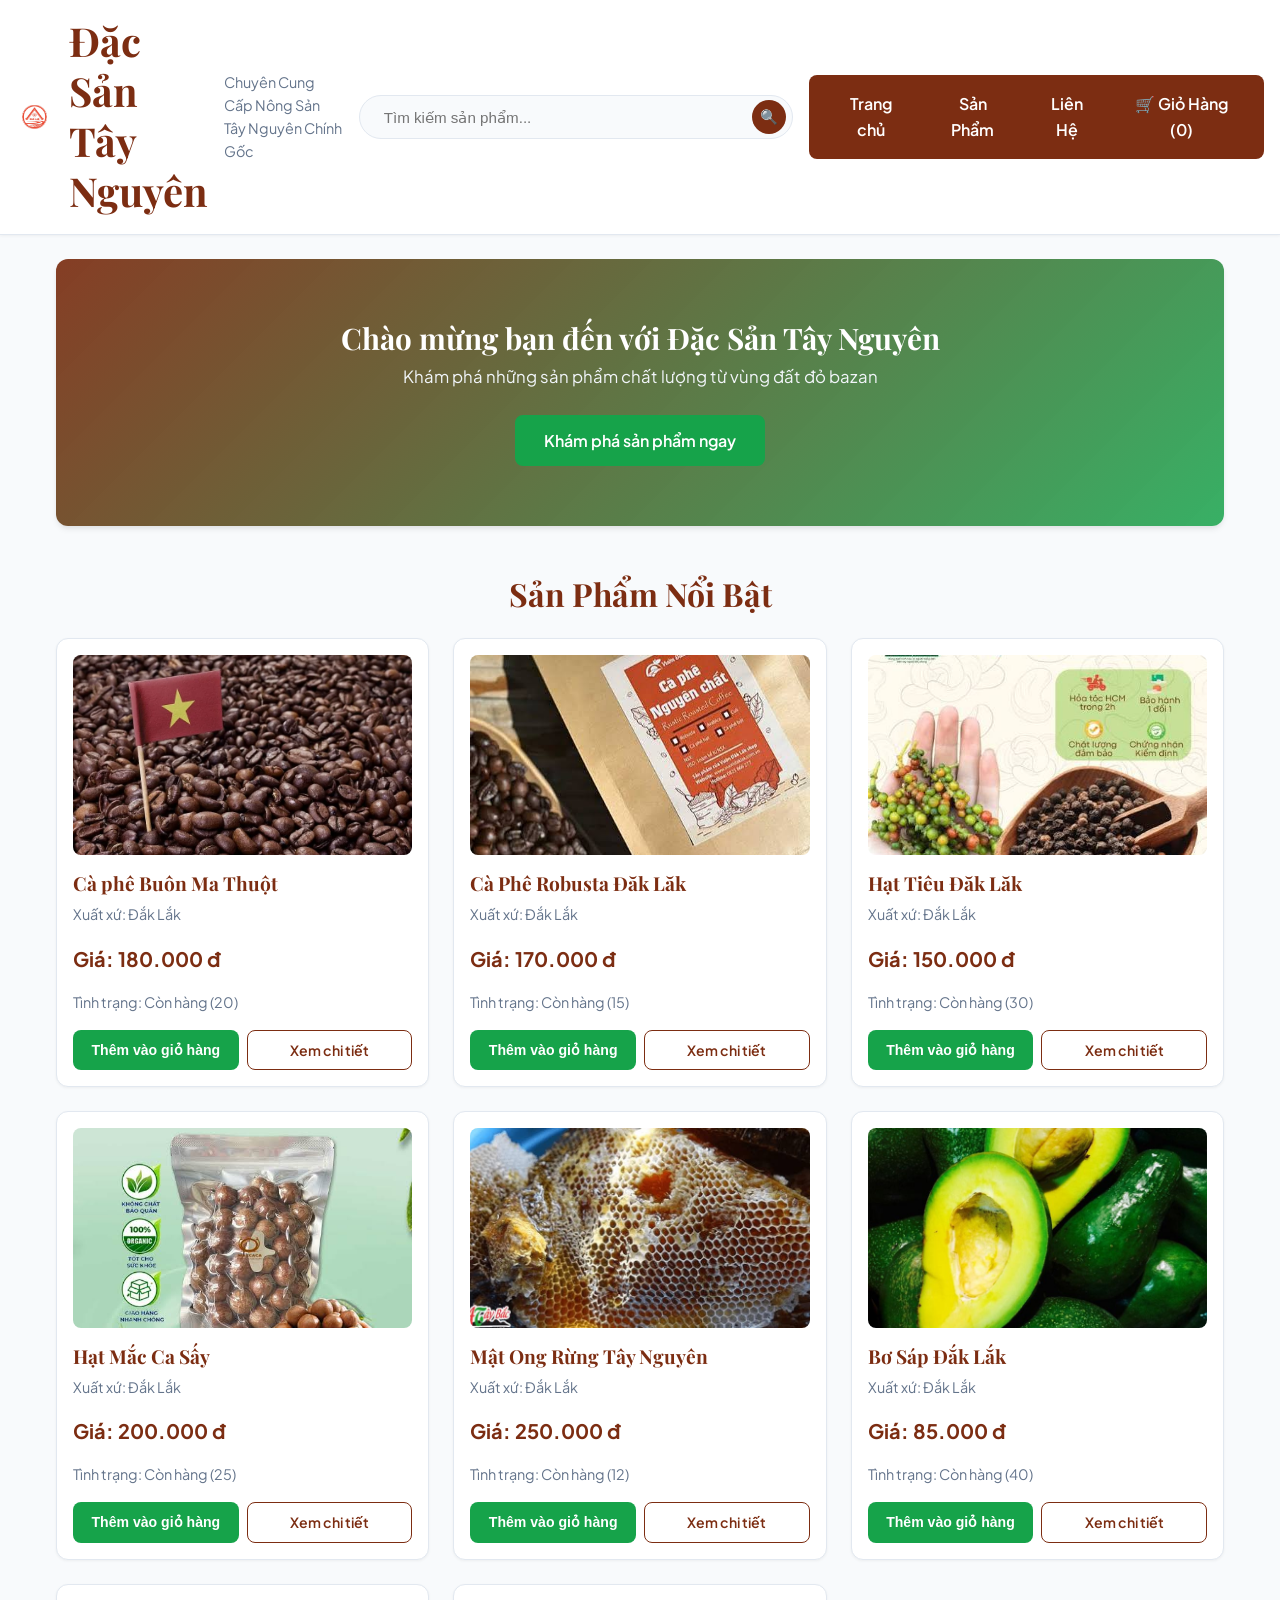
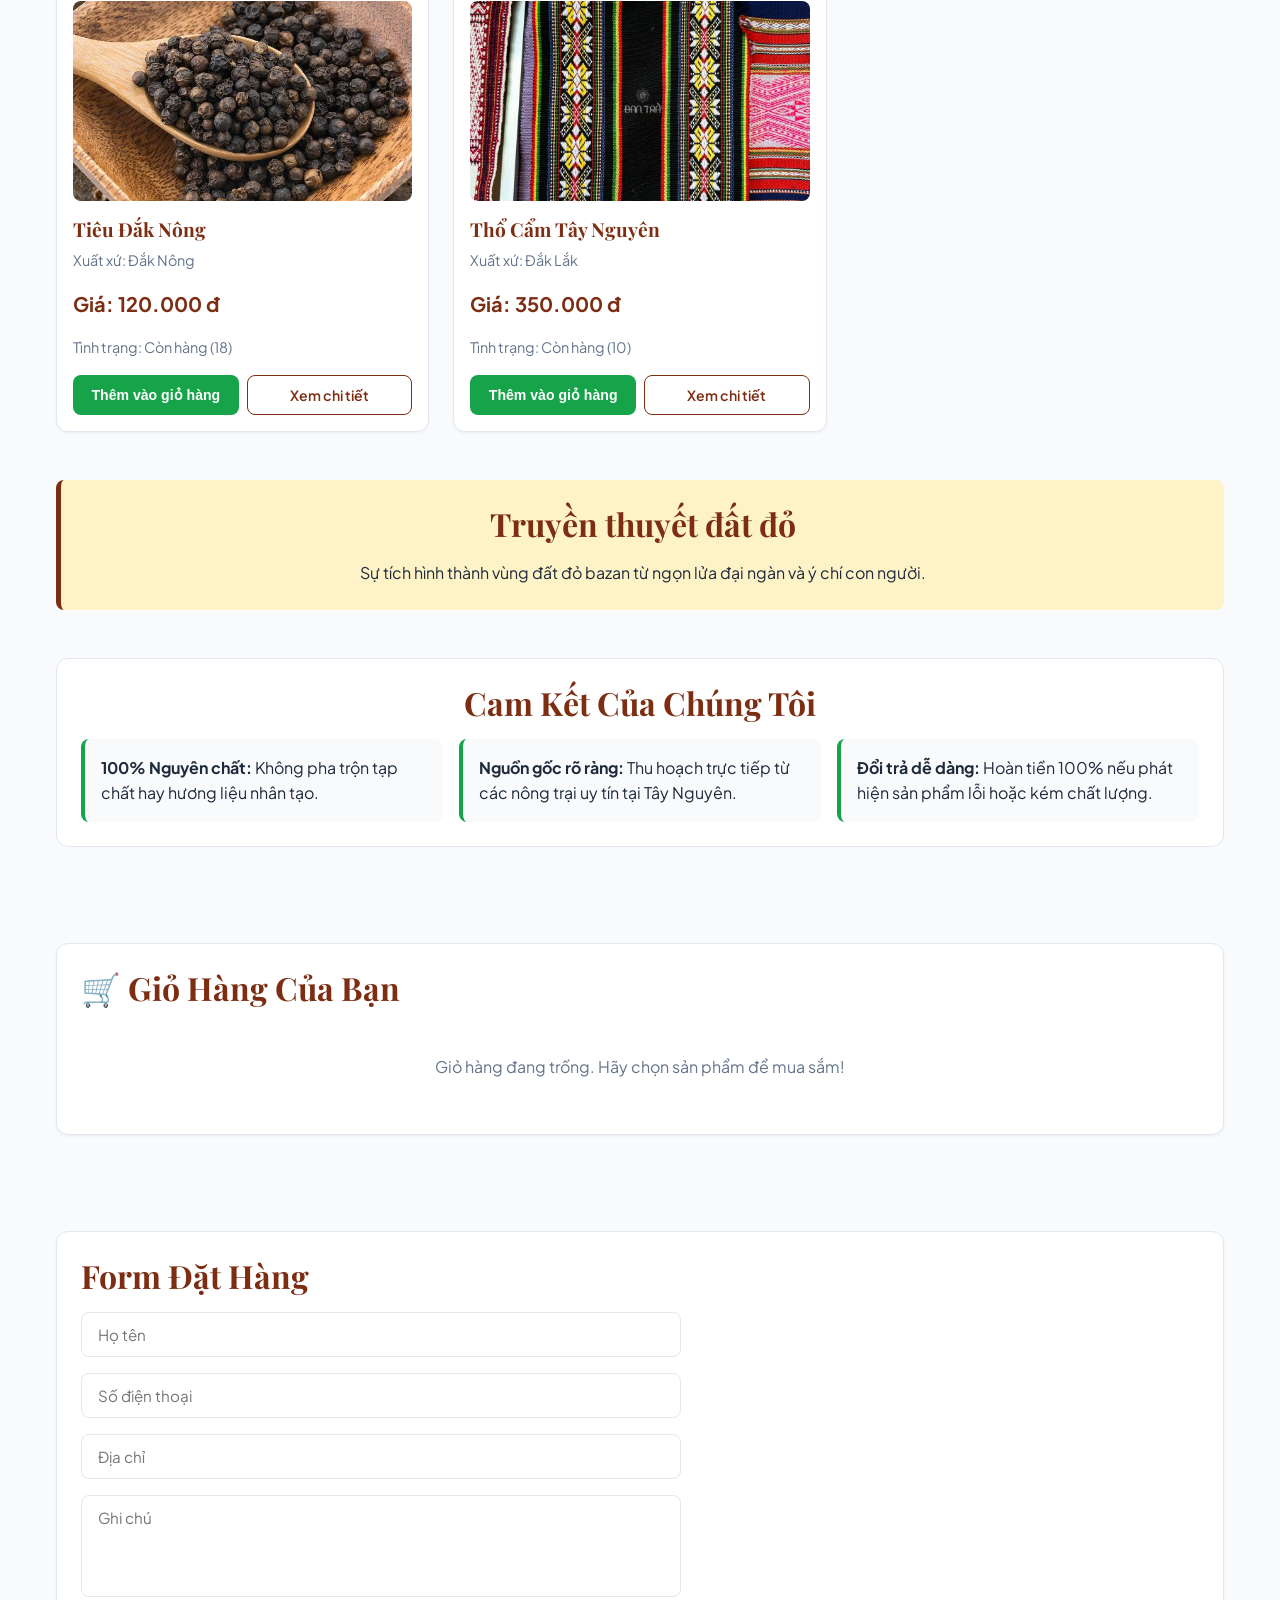
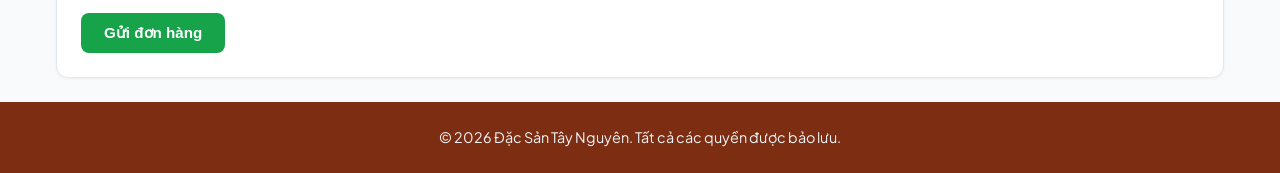
<file: index.html>
<!DOCTYPE html>
<html lang="vi">

<head>
    <meta charset="UTF-8">
    <meta name="viewport" content="width=device-width, initial-scale=1.0">
    <title>Đặc sản Tây Nguyên - Nông Sản Chính Gốc</title>
    <link rel="stylesheet" href="Css/style.css">
    <script src="js/main.js" defer></script>
</head>

<body>
    <header>
        <div class="logo">
            <a href="index.html">
                <img src="images/Logo Tây Nguyên.png" alt="Logo thương hiệu Đặc Sản Tây Nguyên">
            </a>
        </div>
        <h1 class="site-title">Đặc Sản Tây Nguyên</h1>
        <p class="site-description">Chuyên Cung Cấp Nông Sản Tây Nguyên Chính Gốc</p>
        <div class="search-container">
            <div class="search-box">
                <input type="search" id="search-input" placeholder="Tìm kiếm sản phẩm..." aria-label="Tìm kiếm sản phẩm" autocomplete="off">
                <button type="button" id="search-btn" aria-label="Tìm kiếm">🔍</button>
            </div>
            <div id="search-results-dropdown" class="search-results-dropdown"></div>
        </div>
        <nav aria-label="Điều hướng chính">
            <ul>
                <li><a href="index.html">Trang chủ</a></li>
                <li><a href="products.html">Sản Phẩm</a></li>
                <li><a href="contact.html">Liên Hệ</a></li>
                <li><a href="#cart-section">🛒 Giỏ Hàng (<span id="cart-count">0</span>)</a></li>
            </ul>

        </nav>
    </header>
    <main>
        <section class="hero-banner" aria-label="Giới thiệu chung">
            <h2>Chào mừng bạn đến với Đặc Sản Tây Nguyên</h2>
            <p>Khám phá những sản phẩm chất lượng từ vùng đất đỏ bazan</p>
            <a href="products.html" class="btn">Khám phá sản phẩm ngay</a>
        </section>
        <section class="featured-products" aria-label="Sản phẩm nổi bật">
            <h2>Sản Phẩm Nổi Bật</h2>
            <div class="product-list" id="product-list">
                <!-- Sản phẩm được tự động render bằng DOM từ file main.js -->
            </div>
        </section>

        <section class="regional-story">
            <h2> Truyền thuyết đất đỏ </h2>
            <p>Sự tích hình thành vùng đất đỏ bazan từ ngọn lửa đại ngàn và ý chí con người.</p>
        </section>
        <section class="quality-commitment">
            <h2>Cam Kết Của Chúng Tôi</h2>
            <ul>
                <li><strong>100% Nguyên chất:</strong> Không pha trộn tạp chất hay hương liệu nhân tạo.</li>
                <li><strong>Nguồn gốc rõ ràng:</strong> Thu hoạch trực tiếp từ các nông trại uy tín tại Tây Nguyên.
                </li>
                <li><strong>Đổi trả dễ dàng:</strong> Hoàn tiền 100% nếu phát hiện sản phẩm lỗi hoặc kém chất lượng.
                </li>
            </ul>
        </section>

        <!-- Khu Vực Giỏ Hàng -->
        <section id="cart-section" class="cart-section">
            <h2>🛒 Giỏ Hàng Của Bạn</h2>
            <div id="cart-items-container">
                <p class="empty-cart-msg">Giỏ hàng đang trống. Hãy chọn sản phẩm để mua sắm!</p>
            </div>
        </section>

        <!-- Form Đặt Hàng -->
        <section class="order-section">
            <h2>Form Đặt Hàng</h2>
            <form id="order-form">
                <input type="text" id="customer-name" placeholder="Họ tên">
                <input type="text" id="phone" placeholder="Số điện thoại">
                <input type="text" id="address" placeholder="Địa chỉ">
                <textarea id="note" placeholder="Ghi chú" rows="4"></textarea>
                <button type="submit" class="btn btn-secondary">Gửi đơn hàng</button>
            </form>
        </section>
    </main>
    <footer>
        <div class="copyright">
            <p>&copy; 2026 Đặc Sản Tây Nguyên. Tất cả các quyền được bảo lưu.</p>
        </div>
    </footer>
</body>

</html>
</file>
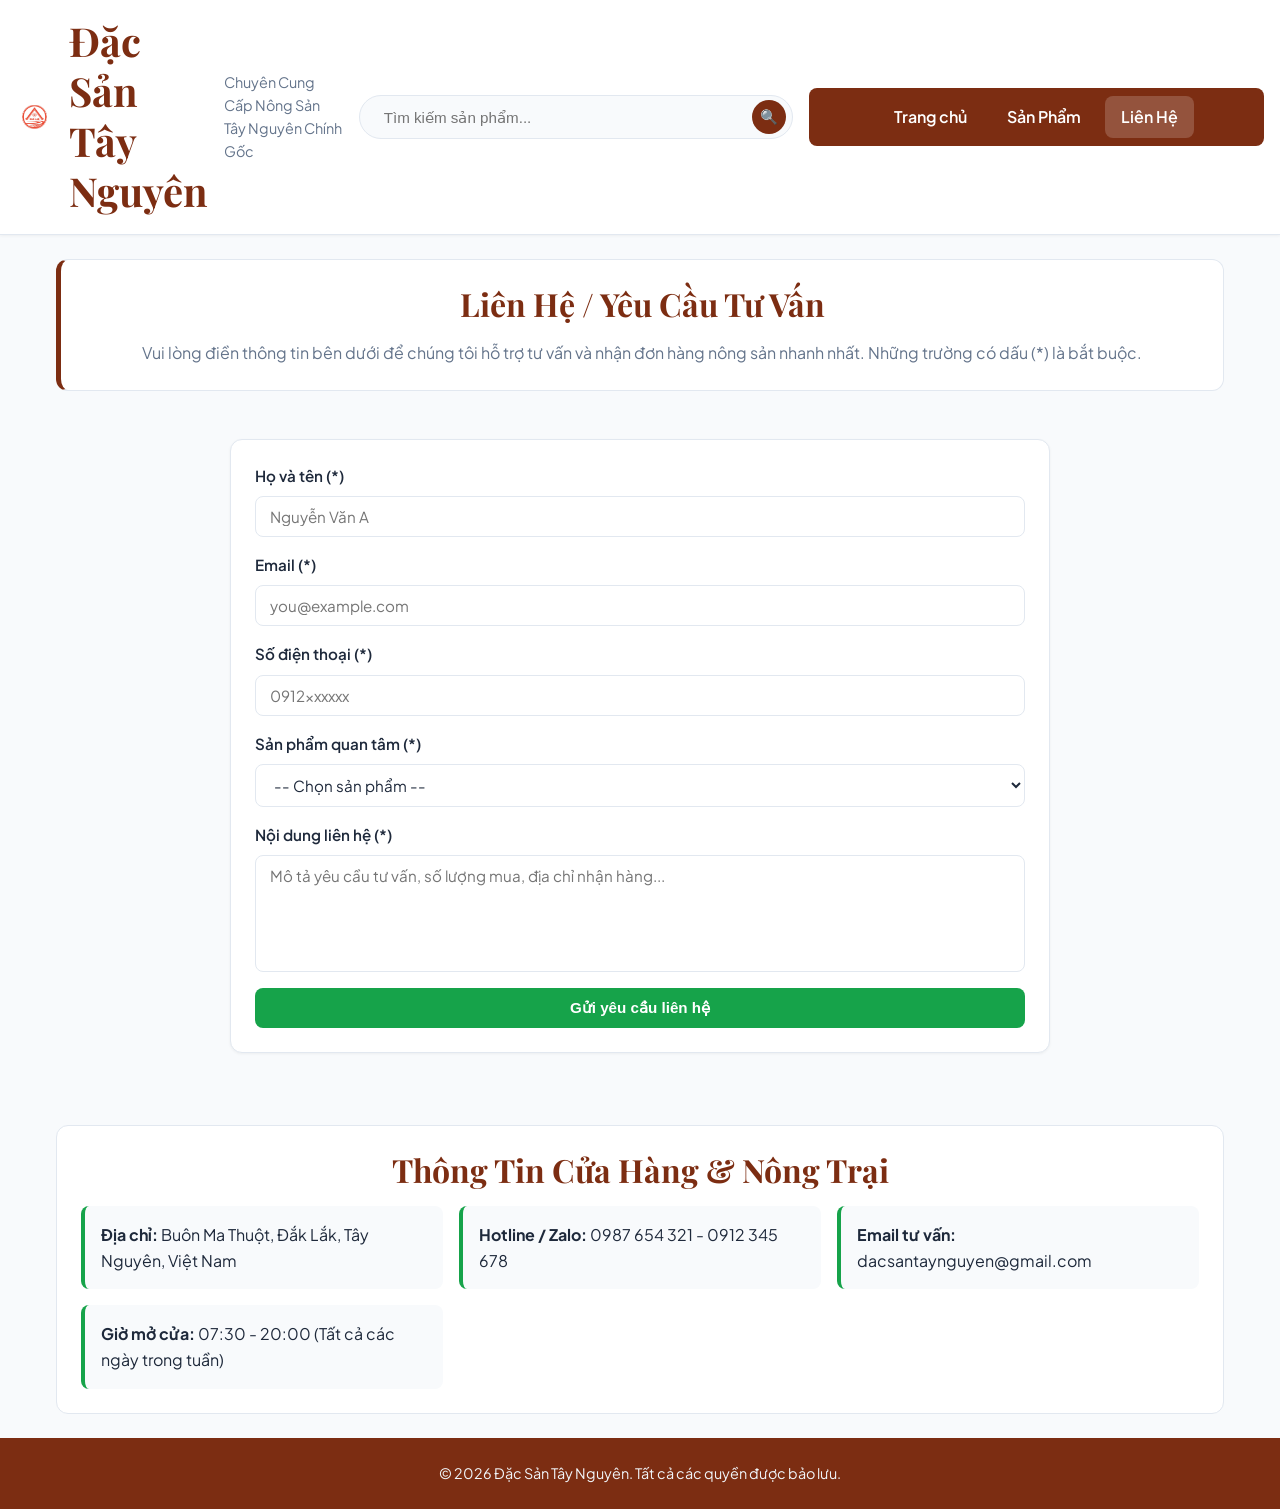
<file: contact.html>
<!DOCTYPE html>
<html lang="vi">

<head>
    <meta charset="UTF-8">
    <meta name="viewport" content="width=device-width, initial-scale=1.0">
    <title>Liên Hệ - Đặc Sản Tây Nguyên</title>
    <meta name="description"
        content="Liên hệ với cửa hàng Đặc Sản Tây Nguyên để nhận tư vấn mua nông sản sạch chính gốc.">
    <link rel="stylesheet" href="Css/style.css">
    <script src="js/main.js" defer></script>
</head>

<body>

    <header>
        <div class="logo">
            <a href="index.html">
                <img src="images/Logo Tây Nguyên.png" alt="Logo thương hiệu Đặc Sản Tây Nguyên">
            </a>
        </div>
        <h1 class="site-title">Đặc Sản Tây Nguyên</h1>
        <p class="site-description">Chuyên Cung Cấp Nông Sản Tây Nguyên Chính Gốc</p>
        <div class="search-container">
            <div class="search-box">
                <input type="search" id="search-input" placeholder="Tìm kiếm sản phẩm..." aria-label="Tìm kiếm sản phẩm"
                    autocomplete="off">
                <button type="button" id="search-btn" aria-label="Tìm kiếm">🔍</button>
            </div>
            <div id="search-results-dropdown" class="search-results-dropdown"></div>
        </div>
        <nav aria-label="Điều hướng chính">
            <ul>
                <li><a href="index.html">Trang chủ</a></li>
                <li><a href="products.html">Sản Phẩm</a></li>
                <li><a href="contact.html" aria-current="page">Liên Hệ</a></li>
            </ul>
        </nav>
    </header>

    <!-- NỘI DUNG CHÍNH -->
    <main>
        <section class="page-intro">
            <h2>Liên Hệ / Yêu Cầu Tư Vấn</h2>
            <p>Vui lòng điền thông tin bên dưới để chúng tôi hỗ trợ tư vấn và nhận đơn hàng nông sản nhanh nhất. Những
                trường có dấu (*) là bắt buộc.</p>
        </section>

        <section class="contact-section" aria-label="Biểu mẫu liên hệ">
            <form class="contact-form" action="#" method="post">
                <div class="form-row">
                    <label for="fullname">Họ và tên (*)</label>
                    <input type="text" id="fullname" name="fullname" placeholder="Nguyễn Văn A" required>
                </div>

                <div class="form-row">
                    <label for="email">Email (*)</label>
                    <input type="email" id="email" name="email" placeholder="you@example.com" required>
                </div>

                <div class="form-row">
                    <label for="phone">Số điện thoại (*)</label>
                    <input type="tel" id="phone" name="phone" placeholder="0912xxxxxx" required>
                </div>

                <div class="form-row">
                    <label for="product">Sản phẩm quan tâm (*)</label>
                    <select id="product" name="product" required>
                        <option value="">-- Chọn sản phẩm --</option>
                        <option value="ca-phe">Cà Phê Robusta Đăk Lăk</option>
                        <option value="mac-ca">Hạt Mắc Ca Sấy</option>
                        <option value="hat-tieu">Hạt Tiêu Đăk Lăk</option>
                        <option value="mat-ong">Mật Ong Rừng Tây Nguyên</option>
                        <option value="bo-sap">Bơ Sáp Đắk Lắk</option>
                        <option value="tho-cam">Thổ Cẩm Tây Nguyên</option>
                        <option value="khac">Khác</option>
                    </select>
                </div>

                <div class="form-row">
                    <label for="message">Nội dung liên hệ (*)</label>
                    <textarea id="message" name="message" rows="5"
                        placeholder="Mô tả yêu cầu tư vấn, số lượng mua, địa chỉ nhận hàng..." required></textarea>
                </div>

                <div class="form-row btn-row">
                    <button type="submit" class="btn btn-secondary">Gửi yêu cầu liên hệ</button>
                </div>
            </form>
        </section>

        <section class="quality-commitment contact-details" aria-label="Thông tin liên hệ trực tiếp">
            <h2>Thông Tin Cửa Hàng & Nông Trại</h2>
            <ul>
                <li><strong>Địa chỉ:</strong> Buôn Ma Thuột, Đắk Lắk, Tây Nguyên, Việt Nam</li>
                <li><strong>Hotline / Zalo:</strong> 0987 654 321 - 0912 345 678</li>
                <li><strong>Email tư vấn:</strong> dacsantaynguyen@gmail.com</li>
                <li><strong>Giờ mở cửa:</strong> 07:30 - 20:00 (Tất cả các ngày trong tuần)</li>
            </ul>
        </section>
    </main>

    <!-- FOOTER GIỐNG TRANG INDEX -->
    <footer>
        <div class="copyright">
            <p>&copy; 2026 Đặc Sản Tây Nguyên. Tất cả các quyền được bảo lưu.</p>
        </div>
    </footer>
</body>

</html>
</file>
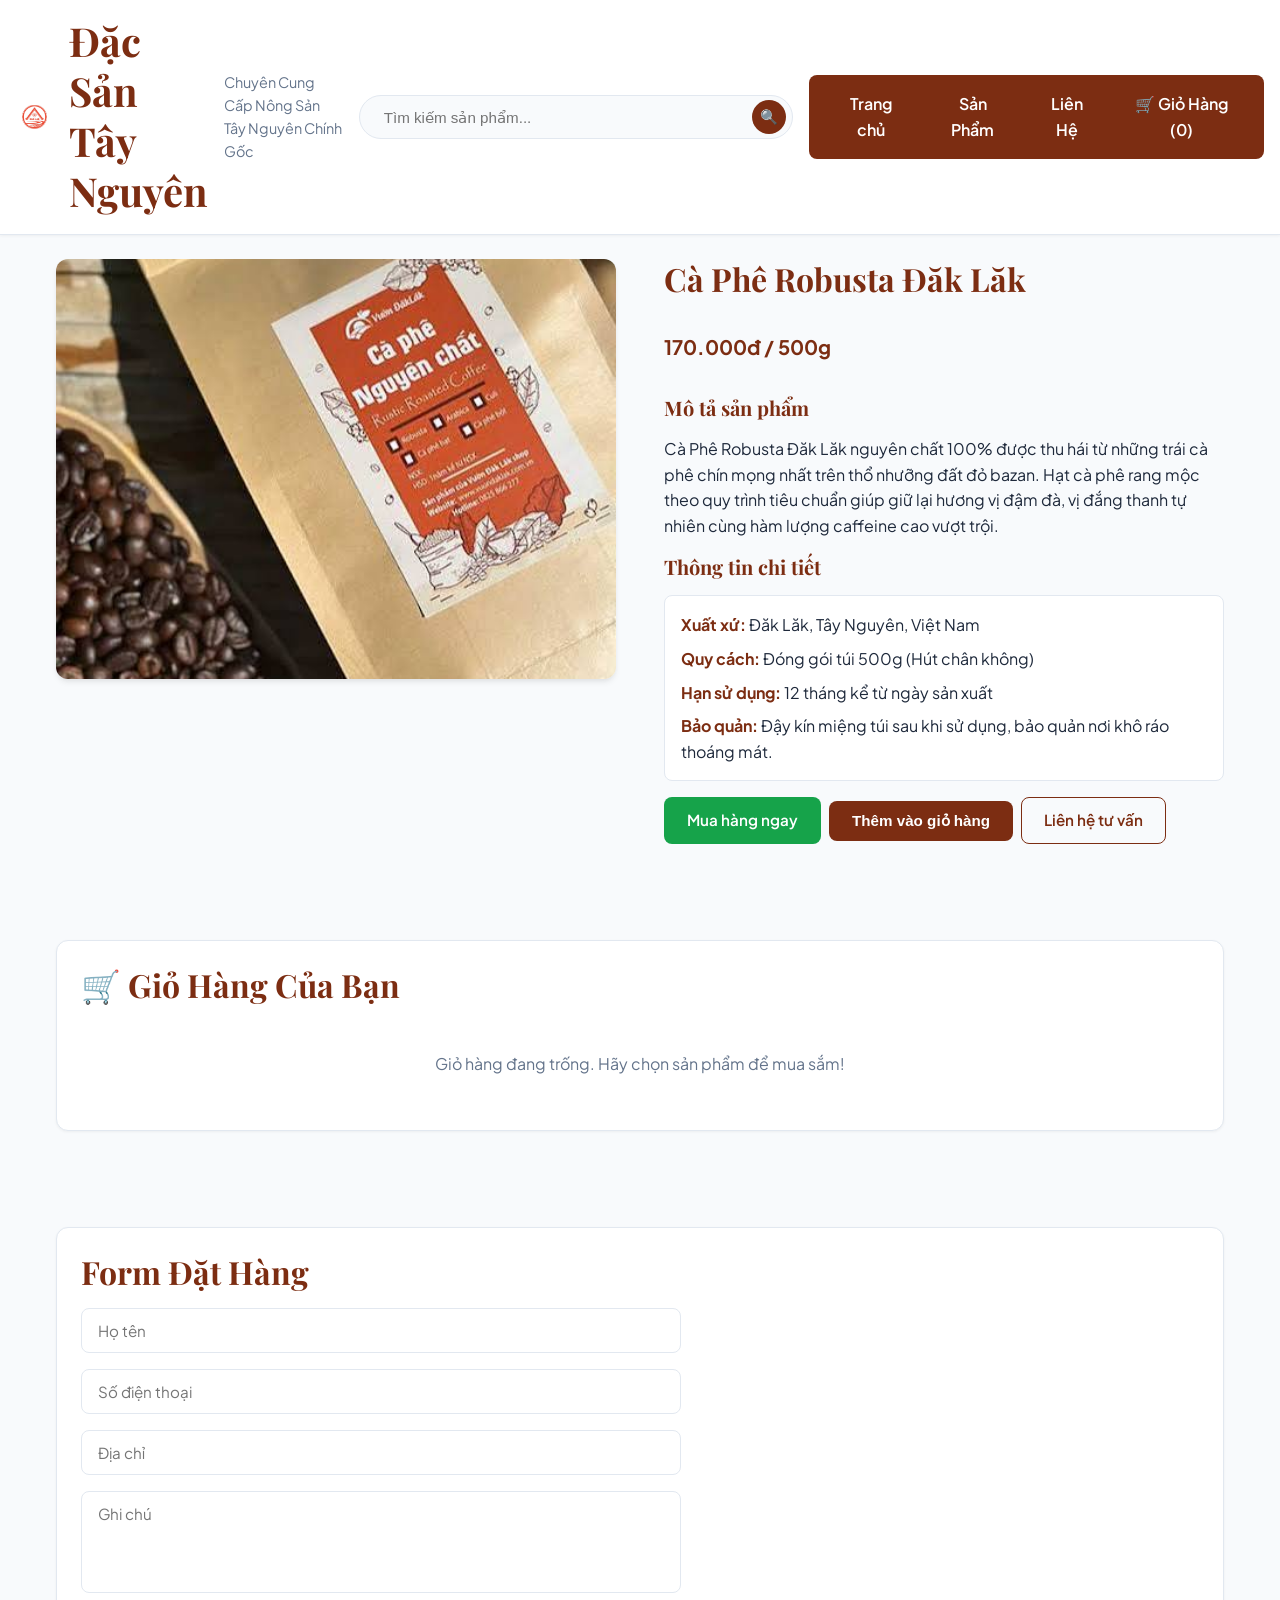
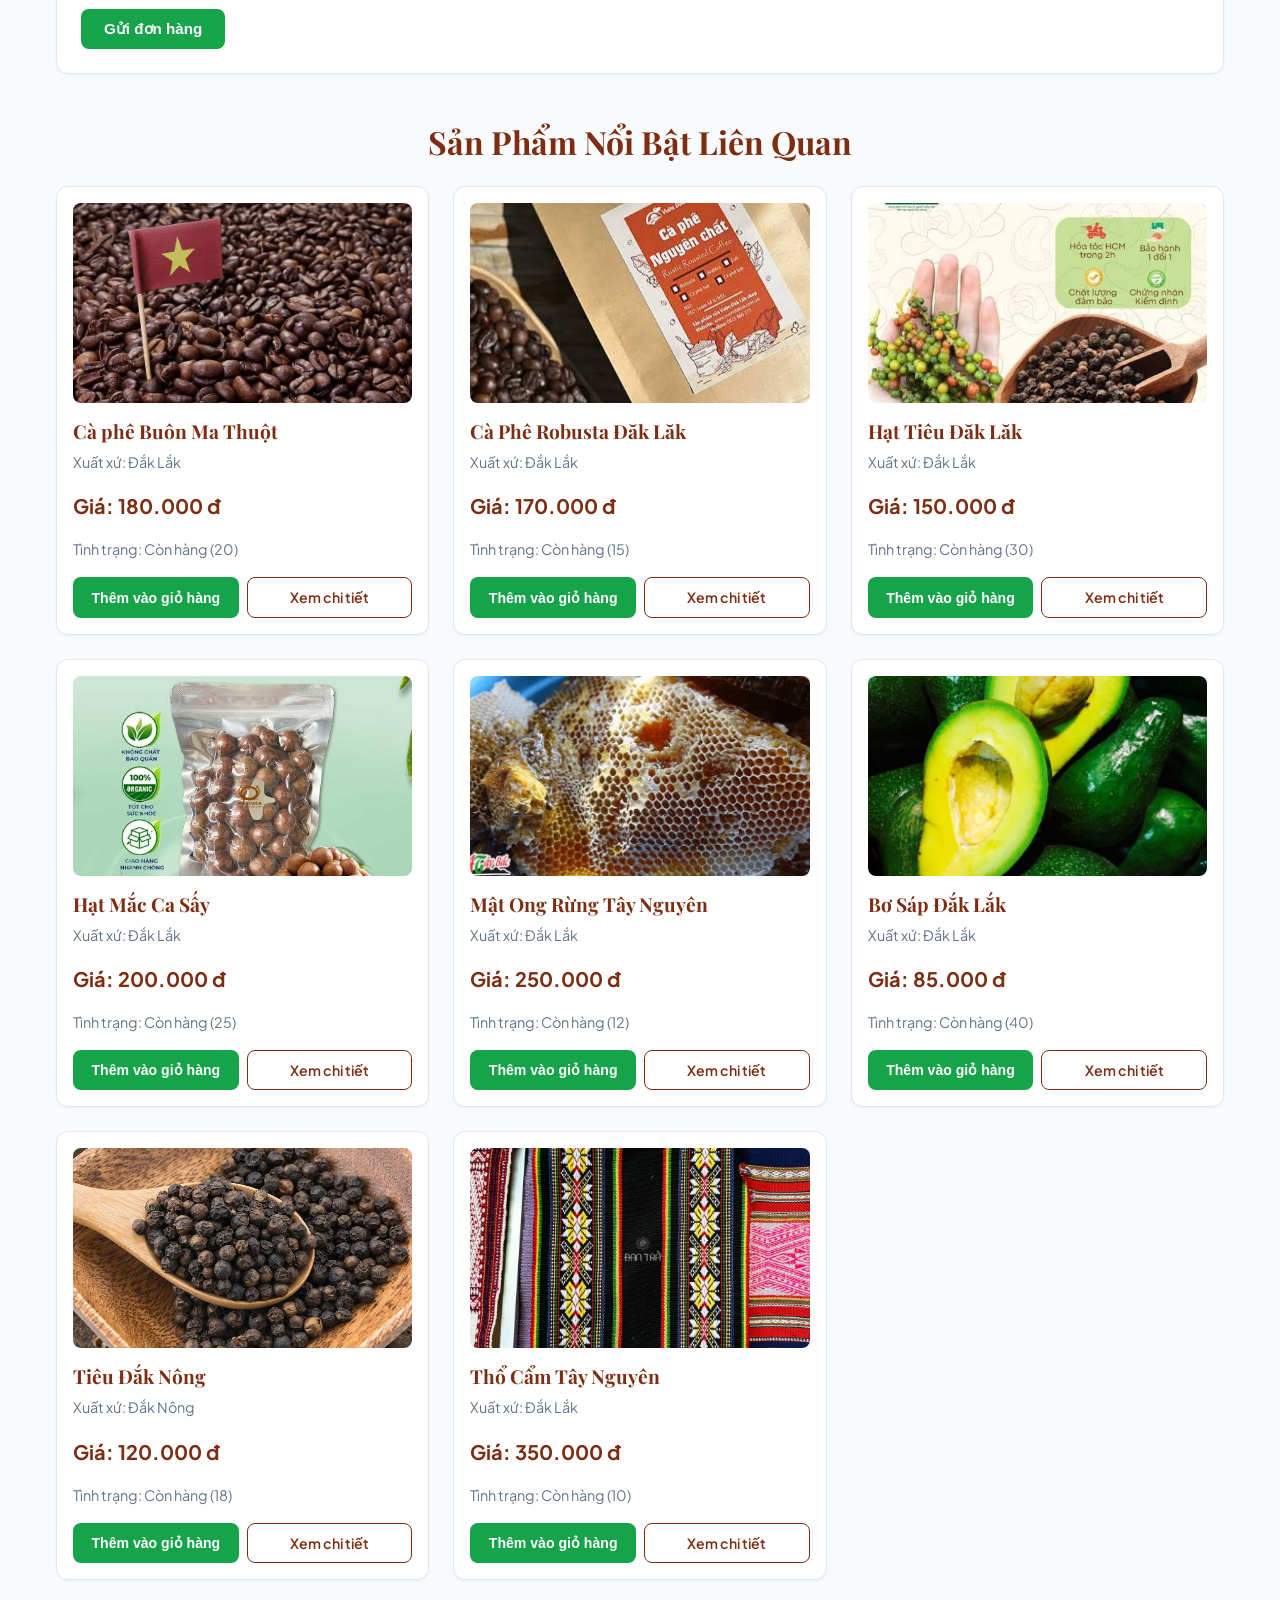
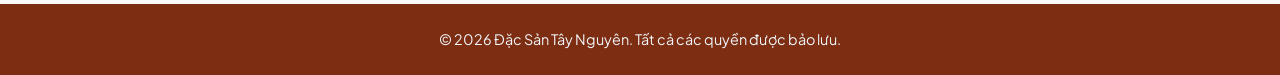
<file: product-detail.html>
<!DOCTYPE html>
<html lang="vi">

<head>
    <meta charset="UTF-8">
    <meta name="viewport" content="width=device-width, initial-scale=1.0">
    <title>Chi Tiết Sản Phẩm | Đặc Sản Tây Nguyên</title>
    <meta name="description" content="Chi tiết đặc sản Tây Nguyên chính gốc, thơm ngon, đậm đà vị núi rừng đại ngàn.">
    <link rel="stylesheet" href="Css/style.css">
    <script src="js/main.js" defer></script>
</head>

<body>
    <header>
        <div class="logo">
            <a href="index.html">
                <img src="images/Logo Tây Nguyên.png" alt="Logo thương hiệu Đặc Sản Tây Nguyên">
            </a>
        </div>
        <h1 class="site-title">Đặc Sản Tây Nguyên</h1>
        <p class="site-description">Chuyên Cung Cấp Nông Sản Tây Nguyên Chính Gốc</p>
        <div class="search-container">
            <div class="search-box">
                <input type="search" id="search-input" placeholder="Tìm kiếm sản phẩm..." aria-label="Tìm kiếm sản phẩm"
                    autocomplete="off">
                <button type="button" id="search-btn" aria-label="Tìm kiếm">🔍</button>
            </div>
            <div id="search-results-dropdown" class="search-results-dropdown"></div>
        </div>
        <nav aria-label="Điều hướng chính">
            <ul>
                <li><a href="index.html">Trang chủ</a></li>
                <li><a href="products.html">Sản Phẩm</a></li>
                <li><a href="contact.html">Liên Hệ</a></li>
                <li><a href="#cart-section">🛒 Giỏ Hàng (<span id="cart-count">0</span>)</a></li>
            </ul>
        </nav>
    </header>

    <main>
        <!-- CHI TIẾT SẢN PHẨM CHÍNH -->
        <article class="product-detail-layout" aria-label="Thông tin chi tiết sản phẩm">
            <!-- Hình ảnh sản phẩm -->
            <div class="product-detail-gallery">
                <img id="detail-img" src="images/Cà Phê Đăk Lăk.jpg" alt="Chi tiết sản phẩm">
            </div>

            <!-- Thông tin sản phẩm -->
            <div class="product-detail-info">
                <h2 id="detail-title">Cà Phê Robusta Đăk Lăk</h2>
                <span id="detail-price" class="price product-price">170.000đ / 500g</span>

                <div class="product-description">
                    <h3>Mô tả sản phẩm</h3>
                    <p id="detail-desc">Cà Phê Robusta Đăk Lăk nguyên chất 100% được thu hái từ những trái cà phê chín
                        mọng nhất trên thổ nhưỡng đất đỏ bazan. Hạt cà phê rang mộc theo quy trình tiêu chuẩn giúp giữ
                        lại hương vị đậm đà, vị đắng thanh tự nhiên cùng hàm lượng caffeine cao vượt trội.</p>
                </div>

                <div class="product-specs-container">
                    <h3>Thông tin chi tiết</h3>
                    <ul id="detail-specs" class="product-specs">
                        <li><strong>Xuất xứ:</strong> Đăk Lăk, Tây Nguyên, Việt Nam</li>
                        <li><strong>Quy cách:</strong> Đóng gói túi 500g (Hút chân không)</li>
                        <li><strong>Hạn sử dụng:</strong> 12 tháng kể từ ngày sản xuất</li>
                        <li><strong>Bảo quản:</strong> Đậy kín miệng túi sau khi sử dụng, bảo quản nơi khô ráo thoáng
                            mát.</li>
                    </ul>
                </div>

                <div class="btn-group action-buttons">
                    <a href="#order-form" class="btn btn-secondary">Mua hàng ngay</a>
                    <button type="button" class="btn btn-add-cart" data-id="ca-phe-robusta">Thêm vào giỏ hàng</button>
                    <a href="contact.html" class="btn btn-outline">Liên hệ tư vấn</a>
                </div>
            </div>
        </article>

        <!-- Khu Vực Giỏ Hàng -->
        <section id="cart-section" class="cart-section">
            <h2>🛒 Giỏ Hàng Của Bạn</h2>
            <div id="cart-items-container">
                <p class="empty-cart-msg">Giỏ hàng đang trống. Hãy chọn sản phẩm để mua sắm!</p>
            </div>
        </section>

        <!-- Form Đặt Hàng -->
        <section class="order-section">
            <h2>Form Đặt Hàng</h2>
            <form id="order-form">
                <input type="text" id="customer-name" placeholder="Họ tên">
                <input type="text" id="phone" placeholder="Số điện thoại">
                <input type="text" id="address" placeholder="Địa chỉ">
                <textarea id="note" placeholder="Ghi chú" rows="4"></textarea>
                <button type="submit" class="btn btn-secondary">Gửi đơn hàng</button>
            </form>
        </section>

        <!-- SẢN PHẨM LIÊN QUAN (BAO GỒM CÁC SẢN PHẨM NỔI BẬT TỪ INDEX) -->
        <section class="featured-products related-products" aria-label="Sản phẩm liên quan">
            <h2>Sản Phẩm Nổi Bật Liên Quan</h2>
            <div class="product-list">
                <!-- Sản phẩm liên quan 1 -->
                <article class="product">
                    <img src="images/Hạt Mắc Ca Sấy.jpg" alt="Hạt Mắc Ca Tây Nguyên nứt vỏ sấy giòn">
                    <div class="product-content">
                        <h3>Hạt Mắc Ca Sấy</h3>
                        <p>là loại hạt dinh dưỡng đã qua chế biến nhiệt, có độ giòn béo, thơm ngon và giữ lại gần như
                            toàn bộ hàm lượng dưỡng chất vốn có.</p>
                        <span class="price">200.000đ</span>
                        <div class="product-actions">
                            <button type="button" class="btn btn-secondary" aria-label="Mua Hạt Mắc Ca Sấy">Mua
                                hàng</button>
                            <a href="product-detail.html?id=mac-ca-say" class="btn btn-outline"
                                aria-label="Xem chi tiết Hạt Mắc Ca Sấy">Xem chi tiết</a>
                        </div>
                    </div>
                </article>

                <!-- Sản phẩm liên quan 2 -->
                <article class="product">
                    <img src="images/hạt tiêu đăk lăk.jpg" alt="Hạt Tiêu Đăk Lăk cay nồng thơm ngon">
                    <div class="product-content">
                        <h3>Hạt Tiêu Đăk Lăk</h3>
                        <p>là đặc sản nổi tiếng của vùng đất Tây Nguyên nhờ chất lượng chắc mẩy, vị cay nồng và mùi thơm
                            đặc trưng.</p>
                        <span class="price">150.000đ</span>
                        <div class="product-actions">
                            <button type="button" class="btn btn-secondary" aria-label="Mua Hạt Tiêu Đăk Lăk">Mua
                                hàng</button>
                            <a href="product-detail.html?id=hat-tieu-dak-lak" class="btn btn-outline"
                                aria-label="Xem chi tiết Hạt Tiêu Đăk Lăk">Xem chi tiết</a>
                        </div>
                    </div>
                </article>

                <!-- Sản phẩm liên quan 3 -->
                <article class="product">
                    <img src="images/mat-ong-rung-tay-nguyen.jpg" alt="Mật ong rừng Tây Nguyên">
                    <div class="product-content">
                        <h3>Mật ong rừng Tây Nguyên</h3>
                        <p>Mật ong tự nhiên màu vàng sánh, vị ngọt thanh mát từ các loài hoa rừng đại ngàn.</p>
                        <span class="price">250.000 VNĐ</span>
                        <div class="product-actions">
                            <button type="button" class="btn btn-secondary" aria-label="Mua Mật ong rừng Tây Nguyên">Mua
                                hàng</button>
                            <a href="product-detail.html?id=mat-ong-rung" class="btn btn-outline"
                                aria-label="Xem chi tiết Mật ong rừng Tây Nguyên">Xem chi tiết</a>
                        </div>
                    </div>
                </article>
            </div>
        </section>
    </main>

    <footer>
        <div class="copyright">
            <p>&copy; 2026 Đặc Sản Tây Nguyên. Tất cả các quyền được bảo lưu.</p>
        </div>
    </footer>

    <script>
        const productsData = {
            'ca-phe-robusta': {
                title: 'Cà Phê Robusta Đăk Lăk',
                price: '170.000đ / 500g',
                image: 'images/Cà Phê Đăk Lăk.jpg',
                desc: 'Cà Phê Robusta Đăk Lăk nguyên chất 100% được thu hái từ những trái cà phê chín mọng nhất trên thổ nhưỡng đất đỏ bazan. Hạt cà phê rang mộc theo quy trình tiêu chuẩn giúp giữ lại hương vị đậm đà, vị đắng thanh tự nhiên cùng hàm lượng caffeine cao vượt trội.',
                specs: [
                    '<strong>Xuất xứ:</strong> Đăk Lăk, Tây Nguyên, Việt Nam',
                    '<strong>Quy cách:</strong> Đóng gói túi 500g (Hút chân không)',
                    '<strong>Hạn sử dụng:</strong> 12 tháng kể từ ngày sản xuất',
                    '<strong>Bảo quản:</strong> Đậy kín miệng túi sau khi sử dụng, bảo quản nơi khô ráo thoáng mát.'
                ]
            },
            'mac-ca-say': {
                title: 'Hạt Mắc Ca Sấy',
                price: '200.000đ / 500g',
                image: 'images/Hạt Mắc Ca Sấy.jpg',
                desc: 'Hạt Mắc Ca Tây Nguyên nứt vỏ sấy giòn bùi béo tự nhiên. Loại hạt dinh dưỡng cao cấp đã qua chế biến nhiệt, giữ trọn hàm lượng Omega-3, vitamin và khoáng chất quý giá.',
                specs: [
                    '<strong>Xuất xứ:</strong> Đăk Lăk, Tây Nguyên, Việt Nam',
                    '<strong>Quy cách:</strong> Đóng gói hũ/túi 500g (Kèm dụng cụ tách vỏ)',
                    '<strong>Hạn sử dụng:</strong> 12 tháng kể từ ngày sản xuất',
                    '<strong>Bảo quản:</strong> Đậy kín nắp/miệng túi sau khi mở, bảo quản nơi khô ráo.'
                ]
            },
            'hat-tieu-dak-lak': {
                title: 'Hạt Tiêu Đăk Lăk',
                price: '150.000đ / 500g',
                image: 'images/hạt tiêu đăk lăk.jpg',
                desc: 'Hạt Tiêu Đăk Lăk cay nồng nàn thơm phức. Hạt tiêu chắc mẩy được phơi sấy tự nhiên dưới nắng Tây Nguyên, lưu giữ vẹn nguyên vị cay nồng đặc trưng của đất đỏ bazan.',
                specs: [
                    '<strong>Xuất xứ:</strong> Đăk Lăk, Tây Nguyên, Việt Nam',
                    '<strong>Quy cách:</strong> Đóng gói túi 500g',
                    '<strong>Hạn sử dụng:</strong> 24 tháng kể từ ngày sản xuất',
                    '<strong>Bảo quản:</strong> Bảo quản nơi khô ráo, đậy kín nắp hũ sau khi sử dụng.'
                ]
            },
            'ca-phe-buon-ma-thuot': {
                title: 'Cà phê Buôn Ma Thuột',
                price: '180.000 VNĐ / 500g',
                image: 'images/ca-phe-buon-ma-thuot.jpg',
                desc: 'Cà phê Buôn Ma Thuột là một trong những đặc sản nổi tiếng hàng đầu thế giới. Thể chất đậm đà, hương thơm ngạt ngào nồng nàn khó quên của thủ phủ cà phê Việt Nam.',
                specs: [
                    '<strong>Xuất xứ:</strong> Buôn Ma Thuột, Đắk Lắk, Việt Nam',
                    '<strong>Khối lượng:</strong> 500g (Dạng hạt rang mộc hoặc bột)',
                    '<strong>Hạn sử dụng:</strong> 12 tháng kể từ ngày sản xuất',
                    '<strong>Bảo quản:</strong> Bảo quản nơi khô ráo, thoáng mát, đậy kín sau khi sử dụng.'
                ]
            },
            'mat-ong-rung': {
                title: 'Mật ong rừng Tây Nguyên',
                price: '250.000 VNĐ / 500ml',
                image: 'images/mat-ong-rung-tay-nguyen.jpg',
                desc: 'Mật ong rừng Tây Nguyên nguyên chất thu hoạch từ các tổ ong rừng đại ngàn. Màu vàng sánh quyến rũ, vị ngọt thanh mát tự nhiên từ hoa rừng và giàu dinh dưỡng tốt cho sức khỏe.',
                specs: [
                    '<strong>Xuất xứ:</strong> Đại ngàn Tây Nguyên, Việt Nam',
                    '<strong>Quy cách:</strong> Chai thủy tinh 500ml',
                    '<strong>Hạn sử dụng:</strong> 24 tháng',
                    '<strong>Bảo quản:</strong> Bảo quản nhiệt độ phòng, tránh ánh nắng trực tiếp.'
                ]
            },
            'mac-ca-tay-nguyen': {
                title: 'Mắc ca Tây Nguyên',
                price: '220.000 VNĐ / 500g',
                image: 'images/mac-ca-tay-nguyen.jpg',
                desc: 'Hạt mắc ca Tây Nguyên chất lượng hảo hạng, nứt vỏ sấy giòn tan thơm béo đậm đà, được chọn lọc kỹ lưỡng từng hạt.',
                specs: [
                    '<strong>Xuất xứ:</strong> Tây Nguyên, Việt Nam',
                    '<strong>Quy cách:</strong> Đóng gói túi 500g',
                    '<strong>Hạn sử dụng:</strong> 12 tháng',
                    '<strong>Bảo quản:</strong> Nơi khô ráo, đậy kín sau khi mở bao bì.'
                ]
            },
            'tieu-dak-nong': {
                title: 'Tiêu Đắk Nông',
                price: '120.000 VNĐ / 500g',
                image: 'images/tieu-dak-nong.jpg',
                desc: 'Hạt tiêu Đắk Nông cay thơm đậm đà, được trồng và chăm sóc tỉ mỉ trên đất bazan màu mỡ của tỉnh Đắk Nông.',
                specs: [
                    '<strong>Xuất xứ:</strong> Đắk Nông, Tây Nguyên, Việt Nam',
                    '<strong>Quy cách:</strong> Túi 500g',
                    '<strong>Hạn sử dụng:</strong> 24 tháng',
                    '<strong>Bảo quản:</strong> Đậy kín miệng túi, bảo quản nơi khô ráo.'
                ]
            },
            'bo-sap-dak-lak': {
                title: 'Bơ sáp Đắk Lắk',
                price: '85.000 VNĐ / kg',
                image: 'images/bo-sap-dak-lak.jpg',
                desc: 'Bơ sáp Đắk Lắk dẻo thơm, béo ngậy tự nhiên, thịt bơ vàng ruộm mịn màng trứ danh đất Tây Nguyên.',
                specs: [
                    '<strong>Xuất xứ:</strong> Đắk Lắk, Tây Nguyên, Việt Nam',
                    '<strong>Quy cách:</strong> Theo kg (Quả tươi)',
                    '<strong>Hạn sử dụng:</strong> Dùng tốt nhất khi vừa chín tới (3-5 ngày)',
                    '<strong>Bảo quản:</strong> Để nơi thoáng mát cho chín tự nhiên, bảo quản tủ lạnh sau khi chín.'
                ]
            },
            'tho-cam-tay-nguyen': {
                title: 'Thổ cẩm Tây Nguyên',
                price: '350.000 VNĐ / sản phẩm',
                image: 'images/tho-cam-tay-nguyen.jpg',
                desc: 'Sản phẩm thổ cẩm dệt thủ công mang hoa văn tinh xảo truyền thống đậm nét văn hóa các dân tộc Tây Nguyên.',
                specs: [
                    '<strong>Xuất xứ:</strong> Buôn làng Tây Nguyên, Việt Nam',
                    '<strong>Chất liệu:</strong> Sợi bông dệt thổ cẩm thủ công',
                    '<strong>Đặc điểm:</strong> Hoa văn sắc nét, bền màu truyền thống',
                    '<strong>Bảo quản:</strong> Giặt tay nhẹ nhàng, tránh chất tẩy rửa mạnh.'
                ]
            }
        };

        const urlParams = new URLSearchParams(window.location.search);
        const productId = urlParams.get('id');

        if (productId && productsData[productId]) {
            const item = productsData[productId];
            document.title = item.title + ' - Chi Tiết Sản Phẩm | Đặc Sản Tây Nguyên';
            document.getElementById('detail-img').src = item.image;
            document.getElementById('detail-img').alt = item.title;
            document.getElementById('detail-title').textContent = item.title;
            document.getElementById('detail-price').textContent = item.price;
            document.getElementById('detail-desc').textContent = item.desc;

            const specsList = document.getElementById('detail-specs');
            specsList.innerHTML = item.specs.map(s => `<li>${s}</li>`).join('');
        }
    </script>
</body>

</html>
</file>
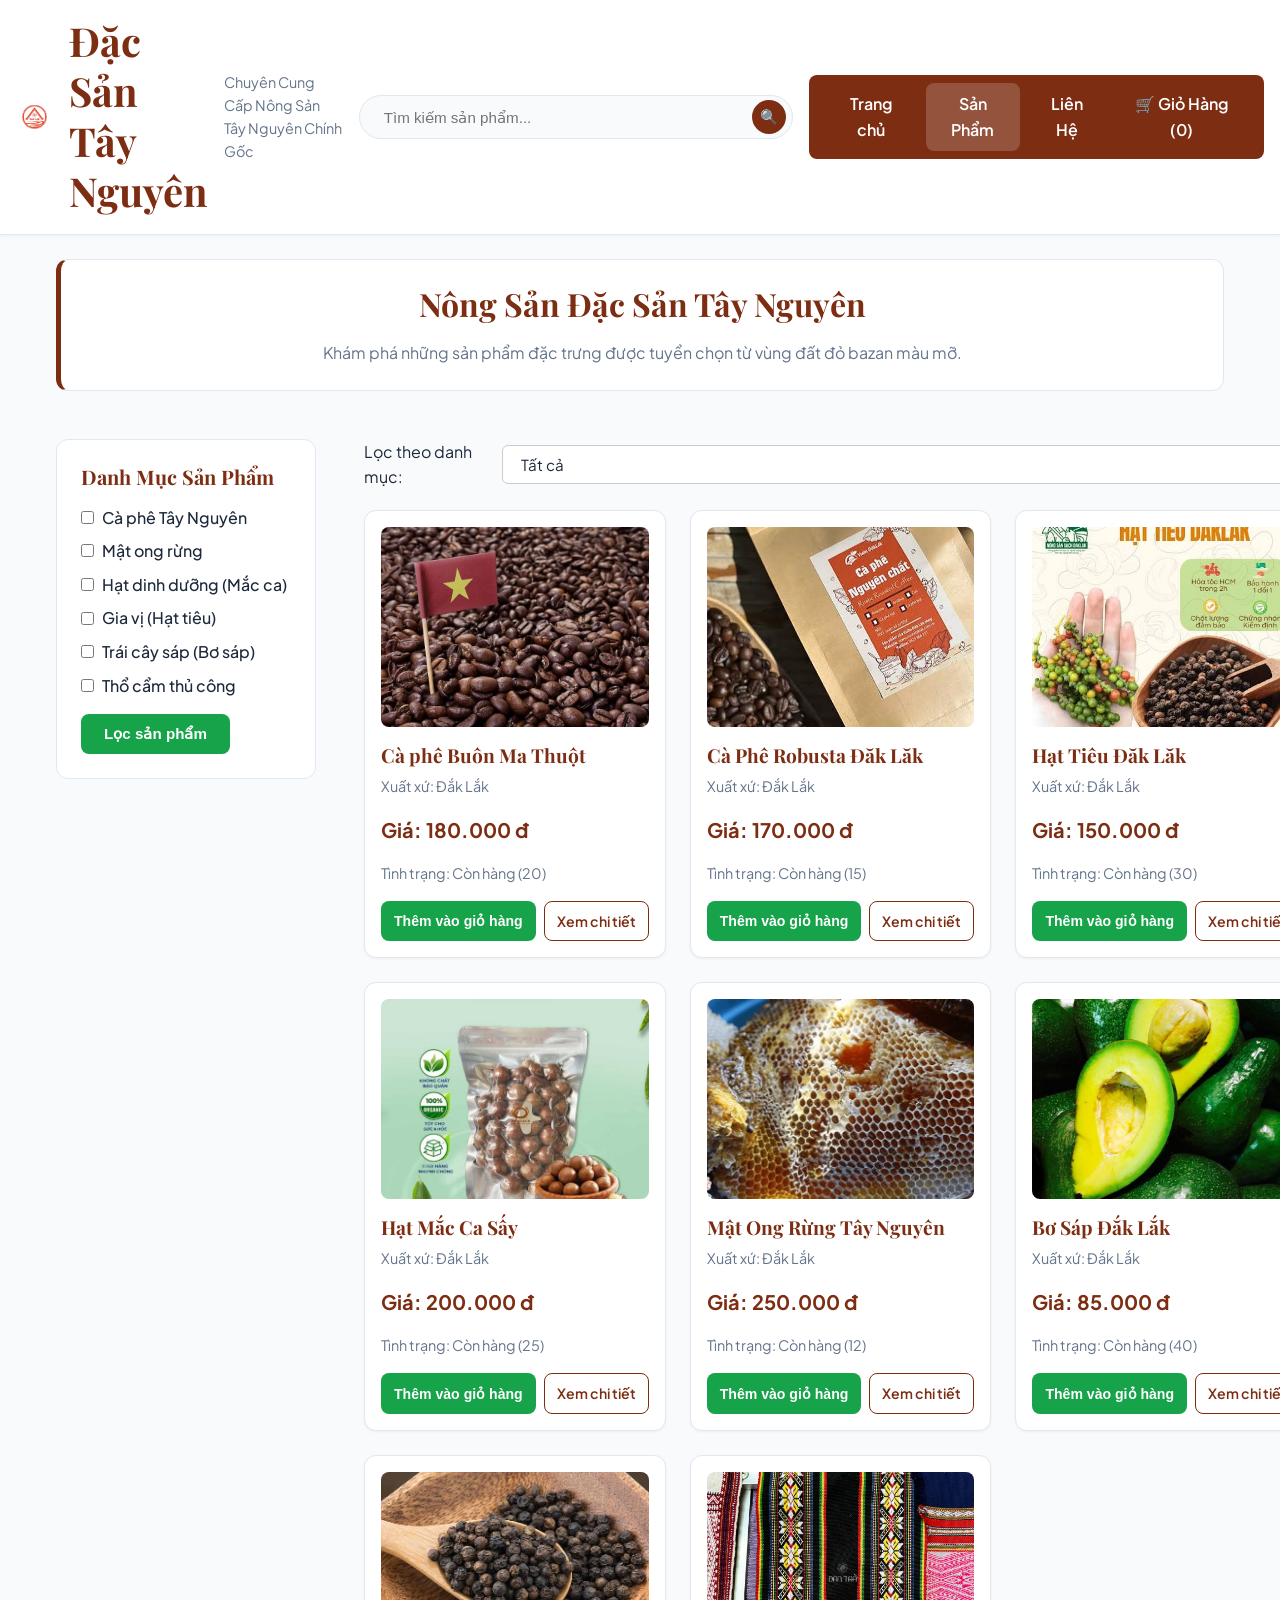
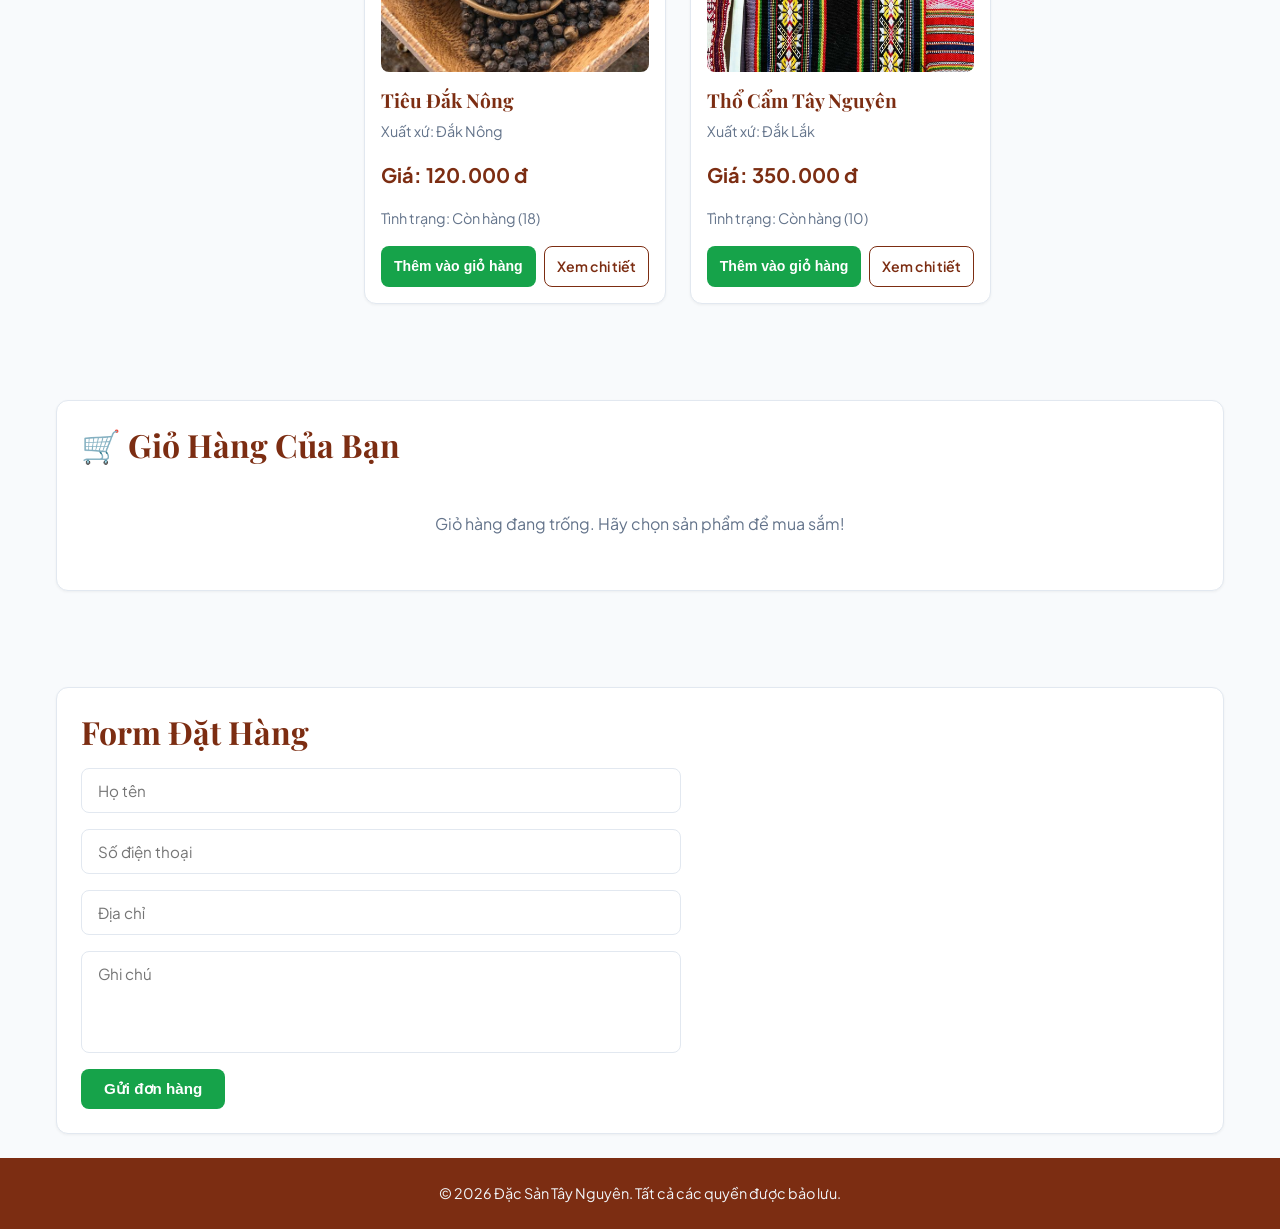
<file: products.html>
<!DOCTYPE html>
<html lang="vi">

<head>
    <meta charset="UTF-8">
    <meta name="viewport" content="width=device-width, initial-scale=1.0">
    <title>Sản Phẩm - Đặc Sản Tây Nguyên</title>
    <meta name="description"
        content="Danh sách các sản phẩm đặc sản Tây Nguyên như cà phê, mật ong, mắc ca, tiêu và các sản phẩm địa phương.">
    <link rel="stylesheet" href="Css/style.css">
    <script src="js/main.js" defer></script>
</head>

<body>
    <header>
        <div class="logo">
            <a href="index.html">
                <img src="images/Logo Tây Nguyên.png" alt="Logo thương hiệu Đặc Sản Tây Nguyên">
            </a>
        </div>
        <h1 class="site-title">Đặc Sản Tây Nguyên</h1>
        <p class="site-description">Chuyên Cung Cấp Nông Sản Tây Nguyên Chính Gốc</p>
        <div class="search-container">
            <div class="search-box">
                <input type="search" id="search-input" placeholder="Tìm kiếm sản phẩm..." aria-label="Tìm kiếm sản phẩm"
                    autocomplete="off">
                <button type="button" id="search-btn" aria-label="Tìm kiếm">🔍</button>
            </div>
            <div id="search-results-dropdown" class="search-results-dropdown"></div>
        </div>
        <nav aria-label="Điều hướng chính">
            <ul>
                <li><a href="index.html">Trang chủ</a></li>
                <li><a href="products.html" aria-current="page">Sản Phẩm</a></li>
                <li><a href="contact.html">Liên Hệ</a></li>
                <li><a href="#cart-section">🛒 Giỏ Hàng (<span id="cart-count">0</span>)</a></li>
            </ul>
        </nav>
    </header>

    <main>
        <section class="page-intro">
            <h2>Nông Sản Đặc Sản Tây Nguyên</h2>
            <p>Khám phá những sản phẩm đặc trưng được tuyển chọn từ vùng đất đỏ bazan màu mỡ.</p>
        </section>

        <!-- KHU VỰC SẢN PHẨM CÓ BỘ LỌC SIDEBAR -->
        <div class="products-layout">
            <!-- Bộ lọc sidebar -->
            <aside class="sidebar product-filter" aria-label="Bộ lọc sản phẩm">
                <h3>Danh Mục Sản Phẩm</h3>
                <form id="filter-form" action="#" method="get">
                    <div class="filter-group">
                        <label><input type="checkbox" name="category" value="ca-phe"> Cà phê Tây Nguyên</label>
                        <label><input type="checkbox" name="category" value="mat-ong"> Mật ong rừng</label>
                        <label><input type="checkbox" name="category" value="mac-ca"> Hạt dinh dưỡng (Mắc ca)</label>
                        <label><input type="checkbox" name="category" value="gia-vi"> Gia vị (Hạt tiêu)</label>
                        <label><input type="checkbox" name="category" value="trai-cay"> Trái cây sáp (Bơ sáp)</label>
                        <label><input type="checkbox" name="category" value="tho-cam"> Thổ cẩm thủ công</label>
                    </div>
                    <button type="submit" class="btn btn-secondary">Lọc sản phẩm</button>
                </form>
            </aside>

            <!-- Lưới danh sách sản phẩm hiển thị bằng DOM -->
            <section class="products-main" aria-label="Danh sách sản phẩm">
                <div class="filter-bar" style="margin-bottom: 20px; display: flex; align-items: center; gap: 10px;">
                    <label for="category-filter">Lọc theo danh mục:</label>
                    <select id="category-filter" style="padding: 8px 14px; border-radius: 6px; border: 1px solid #ccc; cursor: pointer;">
                        <option value="all">Tất cả</option>
                        <option value="ca-phe">Cà phê</option>
                        <option value="mat-ong">Mật ong</option>
                        <option value="mac-ca">Mắc ca</option>
                        <option value="gia-vi">Gia vị</option>
                        <option value="trai-cay">Trái cây</option>
                        <option value="tho-cam">Thổ cẩm</option>
                    </select>
                </div>
                <div class="product-list" id="product-list">
                </div>
            </section>
        </div>

        <!-- Khu Vực Giỏ Hàng -->
        <section id="cart-section" class="cart-section">
            <h2>🛒 Giỏ Hàng Của Bạn</h2>
            <div id="cart-items-container">
                <p class="empty-cart-msg">Giỏ hàng đang trống. Hãy chọn sản phẩm để mua sắm!</p>
            </div>
        </section>

        <!-- Form Đặt Hàng -->
        <section class="order-section">
            <h2>Form Đặt Hàng</h2>
            <form id="order-form">
                <input type="text" id="customer-name" placeholder="Họ tên">
                <input type="text" id="phone" placeholder="Số điện thoại">
                <input type="text" id="address" placeholder="Địa chỉ">
                <textarea id="note" placeholder="Ghi chú" rows="4"></textarea>
                <button type="submit" class="btn btn-secondary">Gửi đơn hàng</button>
            </form>
        </section>
    </main>

    <footer>
        <div class="copyright">
            <p>&copy; 2026 Đặc Sản Tây Nguyên. Tất cả các quyền được bảo lưu.</p>
        </div>
    </footer>
</body>

</html>
</file>
<file: Css/style.css>
/* ==========================================================================
   Đặc Sản Tây Nguyên - CSS Stylesheet Tổng Hợp
   Dành cho: index.html, products.html, product-detail.html, contact.html
   Yêu cầu: CSS3, Flexbox, Grid, Mobile-First, Accessibility, Transition & Animation
   File: Css/style.css
   ========================================================================== */

@import url('https://fonts.googleapis.com/css2?family=Plus+Jakarta+Sans:wght@400;500;600;700;800&family=Playfair+Display:wght@600;700;800&display=swap');

/* ==========================================================================
   1. CSS NỀN TẢNG & BIẾN TOÀN CỤC (ROOT VARIABLES) - DÙNG CHUNG TOÀN BỘ WEBSITE
   ========================================================================== */
:root {
    --color-primary: #7c2d12;
    /* Màu nâu đất bazan / Cà phê chín */
    --color-secondary: #16a34a;
    /* Màu xanh đại ngàn Tây Nguyên */
    --color-background: #f8fafc;
    /* Màu nền sáng bảo vệ mắt */
    --color-surface: #ffffff;
    /* Màu nền thẻ / Container */
    --color-text: #1e293b;
    /* Màu chữ chính độ tương phản cao */
    --color-muted: #64748b;
    /* Màu chữ phụ / Ghi chú */
    --color-border: #e2e8f0;
    /* Màu đường viền khung */

    --radius-md: 8px;
    --radius-lg: 12px;

    --space-sm: 8px;
    --space-md: 16px;
    --space-lg: 24px;
    --space-xl: 48px;

    /* Bóng đổ phân lớp */
    --shadow-sm: 0 1px 3px rgba(0, 0, 0, 0.05);
    --shadow-md: 0 4px 6px -1px rgba(0, 0, 0, 0.08), 0 2px 4px -1px rgba(0, 0, 0, 0.04);
    --shadow-lg: 0 10px 15px -3px rgba(0, 0, 0, 0.1), 0 4px 6px -2px rgba(0, 0, 0, 0.05);
}

/* ==========================================================================
   2. KEYFRAMES ANIMATION (CHẠY 1 LẦN, KHÔNG LẶP VÔ HẠN) - DÙNG CHUNG
   ========================================================================== */
@keyframes fadeInScale {
    from {
        opacity: 0;
        transform: scale(0.97) translateY(10px);
    }

    to {
        opacity: 1;
        transform: scale(1) translateY(0);
    }
}

/* ==========================================================================
   3. RESET VÀ ĐỊNH DẠNG CƠ BẢN (BASE RESET & ACCESSIBILITY) - DÙNG CHUNG
   ========================================================================== */

/* Reset Box Sizing cho tất cả các thẻ */
*,
*::before,
*::after {
    box-sizing: border-box;
    margin: 0;
    padding: 0;
}

html {
    font-size: 16px;
    scroll-behavior: smooth;
}

/* Định dạng Body chung */
body {
    font-family: 'Plus Jakarta Sans', -apple-system, BlinkMacSystemFont, 'Segoe UI', Roboto, sans-serif;
    background-color: var(--color-background);
    color: var(--color-text);
    line-height: 1.6;
    -webkit-font-smoothing: antialiased;
    min-height: 100vh;
    display: flex;
    flex-direction: column;
}

/* Định dạng Tiêu đề (Headings) */
h1,
h2,
h3,
h4 {
    font-family: 'Playfair Display', Georgia, serif;
    color: var(--color-primary);
    font-weight: 700;
    line-height: 1.25;
    margin-bottom: var(--space-md);
}

h1 {
    font-size: 2rem;
}

h2 {
    font-size: 1.65rem;
}

h3 {
    font-size: 1.25rem;
}

/* Định dạng Hình ảnh chung */
img {
    max-width: 100%;
    height: auto;
    display: block;
    object-fit: cover;
    border-radius: var(--radius-md);
}

/* Trạng thái Focus rõ ràng khi dùng bàn phím (Tab key accessibility) */
:focus-visible {
    outline: 3px solid var(--color-secondary);
    outline-offset: 3px;
    border-radius: var(--radius-md);
}

/* Hỗ trợ cài đặt prefers-reduced-motion trên thiết bị người dùng */
@media (prefers-reduced-motion: reduce) {

    *,
    *::before,
    *::after {
        animation-duration: 0.01ms !important;
        animation-iteration-count: 1 !important;
        transition-duration: 0.01ms !important;
        scroll-behavior: auto !important;
    }
}

/* Định dạng Thẻ liên kết (Anchors) */
a {
    color: var(--color-primary);
    text-decoration: none;
    transition: color 0.2s ease;
}

a:hover {
    color: var(--color-secondary);
}

/* Định dạng Nút bấm chuẩn (Buttons) */
.btn {
    display: inline-flex;
    align-items: center;
    justify-content: center;
    gap: var(--space-sm);
    background-color: var(--color-primary);
    color: #ffffff;
    padding: 10px 22px;
    font-size: 0.95rem;
    font-weight: 600;
    border: 1px solid transparent;
    border-radius: var(--radius-md);
    cursor: pointer;
    transition: transform 0.2s ease, background-color 0.2s ease, box-shadow 0.2s ease, opacity 0.2s ease;
    text-align: center;
}

.btn:hover,
.btn:focus-visible {
    background-color: #9a3412;
    color: #ffffff;
    transform: translateY(-2px);
    box-shadow: var(--shadow-md);
}

.btn-secondary {
    background-color: var(--color-secondary);
}

.btn-secondary:hover,
.btn-secondary:focus-visible {
    background-color: #15803d;
}

.btn-outline {
    background-color: transparent;
    border-color: var(--color-primary);
    color: var(--color-primary);
}

.btn-outline:hover,
.btn-outline:focus-visible {
    background-color: var(--color-primary);
    color: #ffffff;
}

.btn-group {
    display: flex;
    flex-wrap: wrap;
    gap: var(--space-sm);
    align-items: center;
}

/* ==========================================================================
   4. ĐỊNH DẠNG HEADER & NAVIGATION - DÙNG CHUNG CẢ 4 TRANG (INDEX, PRODUCTS, DETAIL, CONTACT)
   ========================================================================== */
header {
    background-color: var(--color-surface);
    border-bottom: 1px solid var(--color-border);
    padding: var(--space-md);
    box-shadow: var(--shadow-sm);
    display: flex;
    flex-direction: column;
    align-items: center;
    gap: var(--space-md);
}

/* Thanh tìm kiếm Search Box */
.search-container {
    position: relative;
    width: 100%;
    max-width: 450px;
}

.search-box {
    display: flex;
    align-items: center;
    background-color: var(--color-background);
    border: 1.5px solid var(--color-border);
    border-radius: 24px;
    padding: 4px 6px 4px 16px;
    transition: border-color 0.2s ease, box-shadow 0.2s ease;
}

.search-box:focus-within {
    border-color: var(--color-primary);
    box-shadow: 0 0 0 3px rgba(124, 45, 18, 0.15);
}

.search-box input[type="search"] {
    border: none;
    background: transparent;
    padding: 6px 8px;
    font-size: 0.95rem;
    width: 100%;
    outline: none;
    box-shadow: none;
}

.search-box input[type="search"]:focus {
    box-shadow: none;
}

.search-box button {
    background-color: var(--color-primary);
    color: #ffffff;
    border: none;
    border-radius: 50%;
    width: 34px;
    height: 34px;
    display: flex;
    align-items: center;
    justify-content: center;
    cursor: pointer;
    font-size: 0.9rem;
    flex-shrink: 0;
    transition: background-color 0.2s ease, transform 0.2s ease;
}

.search-box button:hover {
    background-color: var(--color-secondary);
    transform: scale(1.05);
}

/* Danh sách kết quả tìm kiếm thả xuống (Dropdown) */
.search-results-dropdown {
    position: absolute;
    top: calc(100% + 6px);
    left: 0;
    right: 0;
    background-color: var(--color-surface);
    border: 1px solid var(--color-border);
    border-radius: var(--radius-md);
    box-shadow: var(--shadow-lg);
    z-index: 1000;
    max-height: 350px;
    overflow-y: auto;
    display: none;
}

.search-results-dropdown.active {
    display: block;
}

.search-item-result {
    display: flex;
    align-items: center;
    gap: var(--space-md);
    padding: 10px 14px;
    border-bottom: 1px solid var(--color-border);
    transition: background-color 0.2s ease;
}

.search-item-result:last-child {
    border-bottom: none;
}

.search-item-result:hover {
    background-color: #f1f5f9;
}

.search-item-result img {
    width: 48px;
    height: 48px;
    object-fit: cover;
    border-radius: var(--radius-md);
    flex-shrink: 0;
}

.search-item-info {
    display: flex;
    flex-direction: column;
    gap: 2px;
    overflow: hidden;
}

.search-item-title {
    font-weight: 600;
    font-size: 0.92rem;
    color: var(--color-primary);
    white-space: nowrap;
    overflow: hidden;
    text-overflow: ellipsis;
}

.search-item-price {
    font-size: 0.85rem;
    color: var(--color-secondary);
    font-weight: 700;
}

.no-search-results {
    padding: 14px;
    text-align: center;
    color: var(--color-muted);
    font-size: 0.9rem;
}

header .logo img {
    max-height: 70px;
    width: auto;
    transition: transform 0.3s ease;
}

header .logo img:hover {
    transform: scale(1.04);
}

.site-title {
    margin-bottom: 2px;
    text-align: center;
}

.site-description {
    color: var(--color-muted);
    font-size: 0.9rem;
    text-align: center;
}

/* Thanh điều hướng Navigation (Flexbox) */
nav {
    width: 100%;
    background-color: var(--color-primary);
    border-radius: var(--radius-md);
    padding: var(--space-sm) var(--space-md);
}

nav ul {
    list-style: none;
    display: flex;
    flex-direction: column;
    align-items: center;
    gap: var(--space-sm);
    width: 100%;
}

nav ul li {
    width: 100%;
    text-align: center;
}

nav ul li a {
    display: block;
    color: #ffffff;
    font-weight: 600;
    padding: var(--space-sm) var(--space-md);
    border-radius: var(--radius-md);
    transition: background-color 0.2s ease, transform 0.2s ease;
}

nav ul li a:hover,
nav ul li a:focus-visible,
nav ul li a[aria-current="page"] {
    background-color: rgba(255, 255, 255, 0.18);
    color: #ffffff;
}

/* ==========================================================================
   5. BỐ CỤC MAIN CONTAINER & FOOTER - DÙNG CHUNG TẤT CẢ TRANG
   ========================================================================== */
main {
    flex: 1;
    width: 100%;
    max-width: 1200px;
    margin: 0 auto;
    padding: var(--space-lg) var(--space-md);
    display: flex;
    flex-direction: column;
    gap: var(--space-xl);
}

/* Header giới thiệu ở trang con */
.page-intro {
    background-color: var(--color-surface);
    border: 1px solid var(--color-border);
    padding: var(--space-lg);
    border-radius: var(--radius-lg);
    border-left: 5px solid var(--color-primary);
    text-align: center;
}

.page-intro p {
    color: var(--color-muted);
}

/* Footer đồng bộ ở góc cuối các trang */
footer {
    background-color: var(--color-primary);
    color: #ffffff;
    padding: var(--space-lg) var(--space-md);
    margin-top: auto;
    text-align: center;
}

footer p {
    color: #f1f5f9;
    font-size: 0.9rem;
}

/* ==========================================================================
   6. DÀNH RIÊNG CHO THẺ SẢN PHẨM & LƯỚI SẢN PHẨM (INDEX, PRODUCTS & PRODUCT-DETAIL)
   ========================================================================== */
.featured-products h2 {
    text-align: center;
    margin-bottom: var(--space-lg);
}

/* Lưới Grid sản phẩm */
.product-list,
.product-grid {
    display: grid;
    grid-template-columns: 1fr;
    gap: var(--space-lg);
}

/* Định dạng từng thẻ sản phẩm */
.product,
.product-card {
    background-color: var(--color-surface);
    border: 1px solid var(--color-border);
    border-radius: var(--radius-lg);
    padding: var(--space-md);
    box-shadow: var(--shadow-sm);
    transition: transform 0.3s ease, box-shadow 0.3s ease, border-color 0.3s ease;

    display: flex;
    flex-direction: column;
    justify-content: space-between;
}

.product:hover,
.product:focus-within,
.product-card:hover,
.product-card:focus-within {
    transform: translateY(-4px);
    box-shadow: var(--shadow-lg);
    border-color: var(--color-primary);
}

.product img,
.product-card img {
    width: 100%;
    height: 200px;
    object-fit: cover;
    border-radius: var(--radius-md);
    margin-bottom: var(--space-md);
    transition: transform 0.3s ease;
}

.product:hover img,
.product-card:hover img {
    transform: scale(1.02);
}

.product-content {
    display: flex;
    flex-direction: column;
    flex-grow: 1;
}

.product h3,
.product-card h3 {
    font-size: 1.2rem;
    color: var(--color-primary);
    margin-bottom: var(--space-sm);
}

.product p,
.product-card p {
    color: var(--color-muted);
    font-size: 0.9rem;
    margin-bottom: var(--space-md);
    flex-grow: 1;
}

.product .price,
.product-card .price,
.product-price {
    font-size: 1.25rem;
    font-weight: 700;
    color: var(--color-primary);
    margin-bottom: var(--space-md);
    display: block;
}

/* Nhóm nút bấm Mua hàng & Xem chi tiết trên thẻ sản phẩm */
.product-actions {
    display: flex;
    gap: var(--space-sm);
    margin-top: auto;
    width: 100%;
}

.product-actions .btn {
    flex: 1;
    font-size: 0.88rem;
    padding: 8px 12px;
    white-space: nowrap;
}

/* ==========================================================================
   7. DÀNH RIÊNG CHO TRANG CHỦ (INDEX.HTML) - HERO BANNER & CÂU CHUYỆN VÙNG MIỀN
   ========================================================================== */
.hero-banner {
    background: linear-gradient(135deg, rgba(124, 45, 18, 0.92) 0%, rgba(22, 163, 74, 0.85) 100%),
        url('https://images.unsplash.com/photo-1514432324607-a09d9b4aefdd?q=80&w=1200&auto=format&fit=crop') center/cover no-repeat;
    color: #ffffff;
    padding: var(--space-xl) var(--space-md);
    border-radius: var(--radius-lg);
    text-align: center;
    box-shadow: var(--shadow-md);
    animation: fadeInScale 0.5s ease-out;
}

.hero-banner h2 {
    color: #ffffff;
    font-size: 1.85rem;
    margin-bottom: var(--space-sm);
}

.hero-banner p {
    color: #f1f5f9;
    font-size: 1.05rem;
    margin-bottom: var(--space-lg);
}

.hero-banner .btn {
    background-color: var(--color-secondary);
    font-size: 1rem;
    padding: 12px 28px;
}

.hero-banner .btn:hover,
.hero-banner .btn:focus-visible {
    background-color: #15803d;
}

.regional-story {
    background-color: #fef3c7;
    border-left: 5px solid var(--color-primary);
    padding: var(--space-lg);
    border-radius: var(--radius-md);
    text-align: center;
}

.quality-commitment {
    background-color: var(--color-surface);
    border: 1px solid var(--color-border);
    padding: var(--space-lg);
    border-radius: var(--radius-lg);
}

.quality-commitment h2 {
    text-align: center;
}

.quality-commitment ul {
    list-style: none;
    display: grid;
    grid-template-columns: 1fr;
    gap: var(--space-md);
}

.quality-commitment li {
    padding: var(--space-md);
    background-color: var(--color-background);
    border-radius: var(--radius-md);
    border-left: 4px solid var(--color-secondary);
}

/* ==========================================================================
   8. DÀNH RIÊNG CHO TRANG SẢN PHẨM (PRODUCTS.HTML) - SIDEBAR & BỘ LỌC
   ========================================================================== */
.products-layout {
    display: grid;
    grid-template-columns: 1fr;
    gap: var(--space-lg);
}

.sidebar,
.product-filter {
    background-color: var(--color-surface);
    border: 1px solid var(--color-border);
    padding: var(--space-lg);
    border-radius: var(--radius-lg);
    height: fit-content;
}

.filter-group {
    display: flex;
    flex-direction: column;
    gap: var(--space-sm);
    margin-bottom: var(--space-md);
}

.filter-group label {
    font-weight: 500;
    cursor: pointer;
    display: flex;
    align-items: center;
    gap: var(--space-sm);
}

/* ==========================================================================
   9. DÀNH RIÊNG CHO TRANG CHI TIẾT SẢN PHẨM (PRODUCT-DETAIL.HTML)
   ========================================================================== */
.product-detail-layout {
    display: grid;
    grid-template-columns: 1fr;
    gap: var(--space-lg);
}

.product-detail-gallery img {
    width: 100%;
    max-height: 420px;
    object-fit: cover;
    border-radius: var(--radius-lg);
    box-shadow: var(--shadow-md);
}

.product-detail-info {
    display: flex;
    flex-direction: column;
    gap: var(--space-md);
}

.product-specs {
    list-style: none;
    display: flex;
    flex-direction: column;
    gap: var(--space-sm);
    background-color: var(--color-surface);
    padding: var(--space-md);
    border-radius: var(--radius-md);
    border: 1px solid var(--color-border);
}

.product-specs li strong {
    color: var(--color-primary);
}

/* ==========================================================================
   10. DÀNH RIÊNG CHO TRANG LIÊN HỆ (CONTACT.HTML) - BIỂU MẪU & INPUT FORMS
   ========================================================================== */
.contact-section {
    width: 100%;
}

form.contact-form {
    background-color: var(--color-surface);
    border: 1px solid var(--color-border);
    padding: var(--space-lg);
    border-radius: var(--radius-lg);
    display: flex;
    flex-direction: column;
    gap: var(--space-md);
    box-shadow: var(--shadow-sm);
    max-width: 820px;
    margin: 0 auto;
}

.contact-form .form-row {
    display: flex;
    flex-direction: column;
    gap: var(--space-sm);
}

.contact-form label {
    font-weight: 600;
    color: var(--color-text);
    font-size: 0.95rem;
}

input[type="text"],
input[type="email"],
input[type="tel"],
input[type="number"],
select,
textarea {
    width: 100%;
    padding: 10px 14px;
    border: 1px solid var(--color-border);
    border-radius: var(--radius-md);
    font-family: inherit;
    font-size: 0.95rem;
    color: var(--color-text);
    background-color: var(--color-surface);
    transition: border-color 0.2s ease, box-shadow 0.2s ease;
}

textarea {
    resize: none;
}

input:focus,
select:focus,
textarea:focus {
    outline: none;
    border-color: var(--color-primary);
    box-shadow: 0 0 0 3px rgba(124, 45, 18, 0.15);
}

.contact-details {
    margin-top: var(--space-lg);
}

/* ==========================================================================
   10b. FORM ĐẶT HÀNG (ORDER FORM)
   ========================================================================== */
.order-section {
    margin-top: var(--space-xl);
    background-color: var(--color-surface);
    padding: var(--space-lg);
    border-radius: var(--radius-lg);
    border: 1px solid var(--color-border);
    box-shadow: var(--shadow-sm);
}

.order-section h2 {
    color: var(--color-primary);
    margin-bottom: var(--space-md);
}

#order-form {
    display: flex;
    flex-direction: column;
    gap: var(--space-md);
    max-width: 600px;
}

#order-form input,
#order-form textarea {
    width: 100%;
    padding: 12px 16px;
    border: 1px solid var(--color-border);
    border-radius: var(--radius-md);
    font-size: 0.95rem;
    font-family: inherit;
    transition: border-color 0.2s ease, box-shadow 0.2s ease;
}

#order-form input:focus,
#order-form textarea:focus {
    outline: none;
    border-color: var(--color-primary);
    box-shadow: 0 0 0 3px rgba(124, 45, 18, 0.15);
}

#order-form button {
    align-self: flex-start;
}

/* ==========================================================================
   10c. KHU VỰC GIỎ HÀNG (CART SECTION)
   ========================================================================== */
.cart-section {
    margin-top: var(--space-xl);
    background-color: var(--color-surface);
    padding: var(--space-lg);
    border-radius: var(--radius-lg);
    border: 1px solid var(--color-border);
    box-shadow: var(--shadow-sm);
}

.cart-section h2 {
    color: var(--color-primary);
    margin-bottom: var(--space-md);
    display: flex;
    align-items: center;
    gap: 10px;
}

.cart-table-wrapper {
    overflow-x: auto;
    margin-bottom: var(--space-md);
}

.cart-table {
    width: 100%;
    border-collapse: collapse;
    text-align: left;
    font-size: 0.95rem;
}

.cart-table th,
.cart-table td {
    padding: 12px 14px;
    border-bottom: 1px solid var(--color-border);
    vertical-align: middle;
}

.cart-table th {
    background-color: var(--color-background);
    color: var(--color-primary);
    font-weight: 700;
}

.cart-product-cell {
    display: flex;
    align-items: center;
    gap: 12px;
}

.cart-product-cell img {
    width: 50px;
    height: 50px;
    object-fit: cover;
    border-radius: var(--radius-md);
}

.cart-qty-btn {
    background-color: var(--color-background);
    border: 1px solid var(--color-border);
    width: 28px;
    height: 28px;
    border-radius: 4px;
    cursor: pointer;
    font-weight: bold;
    display: inline-flex;
    align-items: center;
    justify-content: center;
}

.cart-qty-btn:hover {
    background-color: var(--color-border);
}

.cart-remove-btn {
    background: none;
    border: none;
    color: #ef4444;
    cursor: pointer;
    font-size: 1.1rem;
    padding: 4px 8px;
}

.cart-remove-btn:hover {
    color: #dc2626;
}

.cart-summary {
    display: flex;
    flex-wrap: wrap;
    justify-content: space-between;
    align-items: center;
    padding-top: var(--space-md);
    border-top: 2px solid var(--color-border);
    font-weight: 700;
    font-size: 1.1rem;
    gap: 12px;
}

.cart-total-price {
    color: var(--color-primary);
    font-size: 1.25rem;
}

.cart-badge {
    background-color: var(--color-secondary);
    color: #ffffff;
    padding: 2px 8px;
    border-radius: 12px;
    font-size: 0.85rem;
    font-weight: 700;
}

.empty-cart-msg {
    padding: 30px;
    text-align: center;
    color: var(--color-muted);
    font-size: 1rem;
}

/* ==========================================================================
   11. YÊU CẦU RESPONSIVE MOBILE-FIRST (MEDIA QUERIES MIN-WIDTH)
   ========================================================================== */

/* Tablet (min-width: 600px) */
@media (min-width: 600px) {
    header {
        flex-direction: row;
        justify-content: space-between;
    }

    .site-title,
    .site-description {
        text-align: left;
    }

    nav ul {
        flex-direction: row;
        justify-content: center;
    }

    nav ul li {
        width: auto;
    }

    .product-list,
    .product-grid {
        grid-template-columns: repeat(2, 1fr);
    }

    .quality-commitment ul {
        grid-template-columns: repeat(3, 1fr);
    }
}

/* Desktop (min-width: 900px) */
@media (min-width: 900px) {
    h1 {
        font-size: 2.5rem;
    }

    h2 {
        font-size: 2rem;
    }

    /* Layout trang Sản Phẩm (Sidebar 260px + Main 1fr) */
    .products-layout {
        grid-template-columns: 260px 1fr;
        gap: var(--space-xl);
    }

    /* Layout Chi Tiết Sản Phẩm (2 cột 1fr 1fr) */
    .product-detail-layout {
        grid-template-columns: 1fr 1fr;
        gap: var(--space-xl);
    }

    .product-list,
    .product-grid {
        grid-template-columns: repeat(3, 1fr);
    }

    .hero-banner {
        padding: 60px var(--space-xl);
    }
}
</file>
